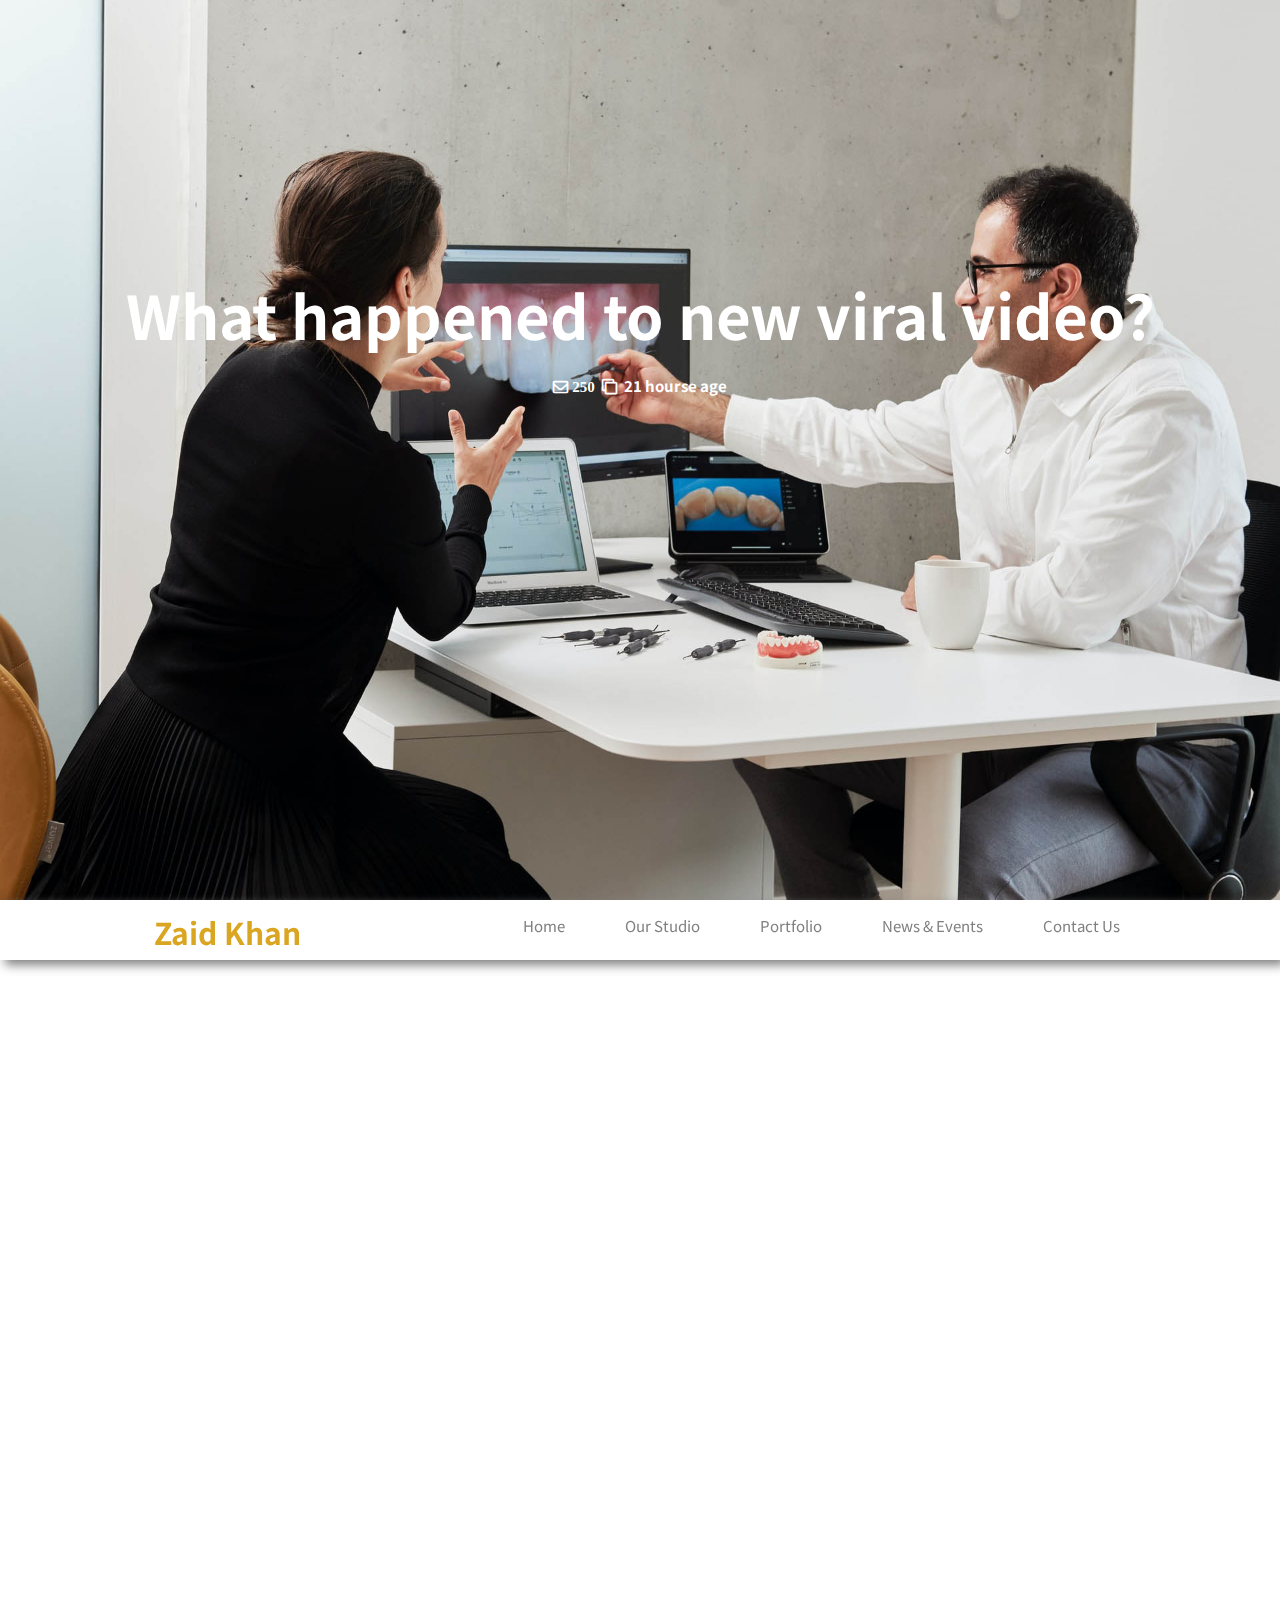
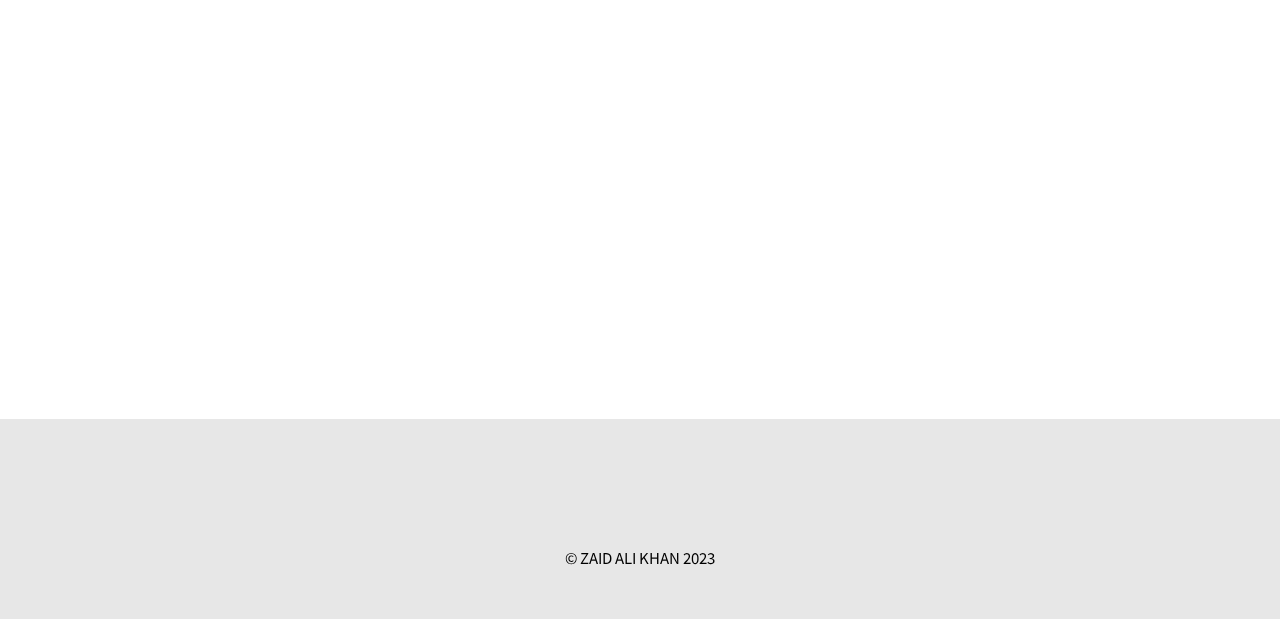
<file: new.html>
<!DOCTYPE html>
<html lang="en">
<head>
    <meta charset="UTF-8">
    <meta http-equiv="X-UA-Compatible" content="IE=edge">
    <meta name="description" content="News-details">
    <meta name="keywords" content="html html5 css css3 javascript jquery sass">
    <meta name="author" content="zaid ali khan">
    <meta name="viewport" content="width=device-width, initial-scale=1.0">
    <link rel="stylesheet" type="text/css" href="https://cdnjs.cloudflare.com/ajax/libs/font-awesome/4.7.0/css/font-awesome.min.css">
    <link href="https://unpkg.com/aos@2.3.1/dist/aos.css" rel="stylesheet">
    <script src="https://code.jquery.com/jquery-3.6.4.js" integrity="sha256-a9jBBRygX1Bh5lt8GZjXDzyOB+bWve9EiO7tROUtj/E=" crossorigin="anonymous"></script>
    <link href="https://fonts.googleapis.com/css2?family=Noto+Sans+JP:wght@100;300;400;700;900&display=swap" rel="stylesheet">
    <link rel="stylesheet" href="css/new.css">
    <title>News-Details</title>
</head>
<body>
    <!-- banner starts header -->
    <div class="banner">
        <div class="text">
            <h1 data-aos="zoom-in" data-aos-duration="1500">What happened to new viral video?</h1>
            <span class="fa  fa-envelope-o"> 250</span>
            <span class="fa fa-clone "></span>
            <span>21 hourse age</span>
        </div>
    </div>

    <!-- header starts here -->
    <header>
        <nav>
            <h1>Zaid Khan</h1>
            <ul>
                <li ><a href="index.html#home">Home</a></li>
                <li><a href="index.html#our" >Our Studio</a></li>
                <li><a href="index.html#port">Portfolio</a></li>
                <li><a href="index.html#news">News & Events</a></li>
                <li><a href="index.html#contactus">Contact Us</a></li>
            </ul>
            <span class="fa fa-navicon"></span>
        </nav>
    </header>

    <div class="text-center">
        <div class="left">
            <h2 data-aos="fade-up"
            data-aos-duration="1500">What happened to new viral video?</h2>
            <p data-aos="fade-up"
            data-aos-duration="2000">
            Lorem ipsum dolor sit amet, consectetur adipiscing elit, sed do eiusmod tempor incididunt ut labore et dolore magna aliqua. Quis ipsum suspendisse ultrices gravida. Risus commodo viverra maecenas accumsan.

            Nullam id lorem commodo, pharetra sapien ut, accumsan ligula. Sed sit amet sem pulvinar, imperdiet eros quis, vestibulum felis. Pellentesque posuere scelerisque sodales.
            <br>
            <br>

            A caption for the above image.
            Morbi scelerisque urna in orci elementum, nec mollis ligula luctus. Proin ullamcorper pulvinar commodo. Quisque tortor nunc, ultricies efficitur ex sit amet, tempus rutrum libero. In nec faucibus tellus.
            <br>
            <br>
            Donec justo orci, pretium ultricies ante eget, bibendum semper enim. Nunc efficitur purus suscipit leo placerat, a ultricies purus gravida. Sed sollicitudin ornare porta. Mauris convallis sit amet purus sed rutrum.
            <br>
            <br>
            This Bootstrap 5 layout is provided by TemplateMo website and it is free to use for any of your website. You are allowed to edit it in any way you like. However, please do not redistribute this template ZIP file for a template download purpose on any other website such as Free CSS collection websites.
             </p>
        </div>
        
        <div class="right">
            <img src="img/news/jean-philippe-delberghe-MmanXAs1sKw-unsplash.jpeg" alt=""data-aos="fade-up"
            data-aos-duration="1500" >
            <img src="img/news/maria-stewart-p4tj0g-_aMM-unsplash.jpeg" alt=""data-aos="fade-up"
            data-aos-duration="2000" >

        </div>
    
    </div>
        <!-- footer starts here -->

    <footer>
        <div class="footer-text" >
            <h1 data-aos="fade-up"
            data-aos-duration="2000" >Job Opportunities - Digital Marketing</h1>
            <p>&copy; ZAID ALI KHAN 2023</p>
        </div>
    </footer>



    <script src="js/script1.js"></script>
    <script src="https://unpkg.com/aos@2.3.1/dist/aos.js"></script>
    <script>
        AOS.init();
    </script>
       
</body>
</html>
</file>
<file: css/new.css>
html {
  font-size: 15px;
}

html, body {
  width: 100%;
  height: 100%;
}

* {
  padding: 0px;
  margin: 0px;
  box-sizing: border-box;
  font-family: "Noto Sans JP";
}

.banner {
  width: 100%;
  height: 100vh;
  background-image: url("../img/news/caroline-lm-uqveD8dYPUM-unsplash.jpg");
  background-position: center;
  background-repeat: no-repeat;
  background-size: cover;
}
.banner .text {
  width: 100%;
  height: 150px;
  text-align: center;
  position: relative;
  top: 270px;
  font-size: 2rem;
  color: white;
  font-weight: bold;
}
.banner .text span {
  font-size: 15px;
  color: white;
  font-weight: bold;
}

header {
  width: 100%;
  height: 60px;
  box-shadow: 5px 5px 10px grey;
  position: sticky;
  top: 0px;
}
header nav h1 {
  float: left;
  margin-left: 12%;
  margin-top: 10px;
  color: goldenrod;
}
header nav ul {
  float: right;
  list-style: none;
  margin-right: 130px;
}
header nav ul li {
  float: left;
  padding: 15px 30px;
}
header nav ul li a {
  text-decoration: none;
  color: grey;
}
header nav ul li a:hover {
  color: goldenrod;
}

.fa-navicon {
  display: none;
}

.text-center {
  width: 60%;
  margin: 0 auto;
  clear: both;
  display: flex;
  flex-wrap: wrap;
  justify-content: space-between;
  padding: 150px 10px;
}
.text-center .left {
  width: 48%;
  text-align: justify;
}
.text-center .left h2 {
  margin-bottom: 20px;
  font-weight: bold;
}
.text-center .left p {
  color: grey;
  font-size: 15px;
  line-height: 25px;
}
.text-center .right {
  width: 48%;
}
.text-center .right img {
  width: 100%;
  padding-bottom: 20px;
}

footer {
  width: 100%;
  height: 200px;
  background-color: rgb(231, 231, 231);
}
footer .footer-text {
  text-align: center;
  position: relative;
  top: 60px;
}
footer .footer-text h1 {
  font-size: 40px;
}
footer .footer-text p {
  margin-top: 10px;
}

@media only screen and (max-width: 1045px) {
  .banner .text {
    font-size: 1.5rem;
  }
  .text-center {
    width: 100%;
    padding-bottom: 40px;
  }
  .text-center .left {
    width: 100%;
    text-align: justify;
  }
  .text-center .right {
    width: 100%;
    padding-top: 30px;
  }
  header nav ul li {
    float: left;
    padding: 15px 20px;
  }
  header nav ul {
    float: right;
    list-style: none;
    margin-right: 30px;
  }
  header nav h1 {
    margin-left: 10px;
  }
  footer .footer-text {
    position: relative;
    top: 75px;
  }
  footer .footer-text h1 {
    font-size: 25px;
  }
}
@media only screen and (max-width: 700px) {
  .banner .text {
    font-size: 1.3rem;
  }
  header nav ul {
    float: right;
    list-style: none;
    display: block;
    position: absolute;
    left: 0px;
    top: 60px;
    box-shadow: 5px 5px 5px grey;
    width: 100%;
  }
  .text-center {
    width: 100%;
    padding-top: 50px;
  }
  .fa-navicon {
    float: right;
    font-size: 20px;
    margin: 14px;
    color: grey;
    border: 1px solid grey;
    padding: 5px 10px;
    border-radius: 5px;
    display: block;
  }
}
@media only screen and (max-width: 448px) {
  .banner {
    height: 28vh;
  }
  header nav ul li {
    float: left;
    padding: 15px 15px;
  }
  .banner .text {
    font-size: 0.7rem;
    position: relative;
    top: 86px;
  }
  .banner .text span {
    font-size: 8px;
    color: white;
  }
  .text-center {
    width: 100%;
    padding-top: 100px;
  }
  .text-center .left {
    width: 100%;
    text-align: justify;
    margin-top: 35px;
  }
  footer .footer-text h1 {
    font-size: 18px;
  }
  footer .footer-text p {
    position: relative;
    top: 0px;
  }
}/*# sourceMappingURL=new.css.map */
</file>
